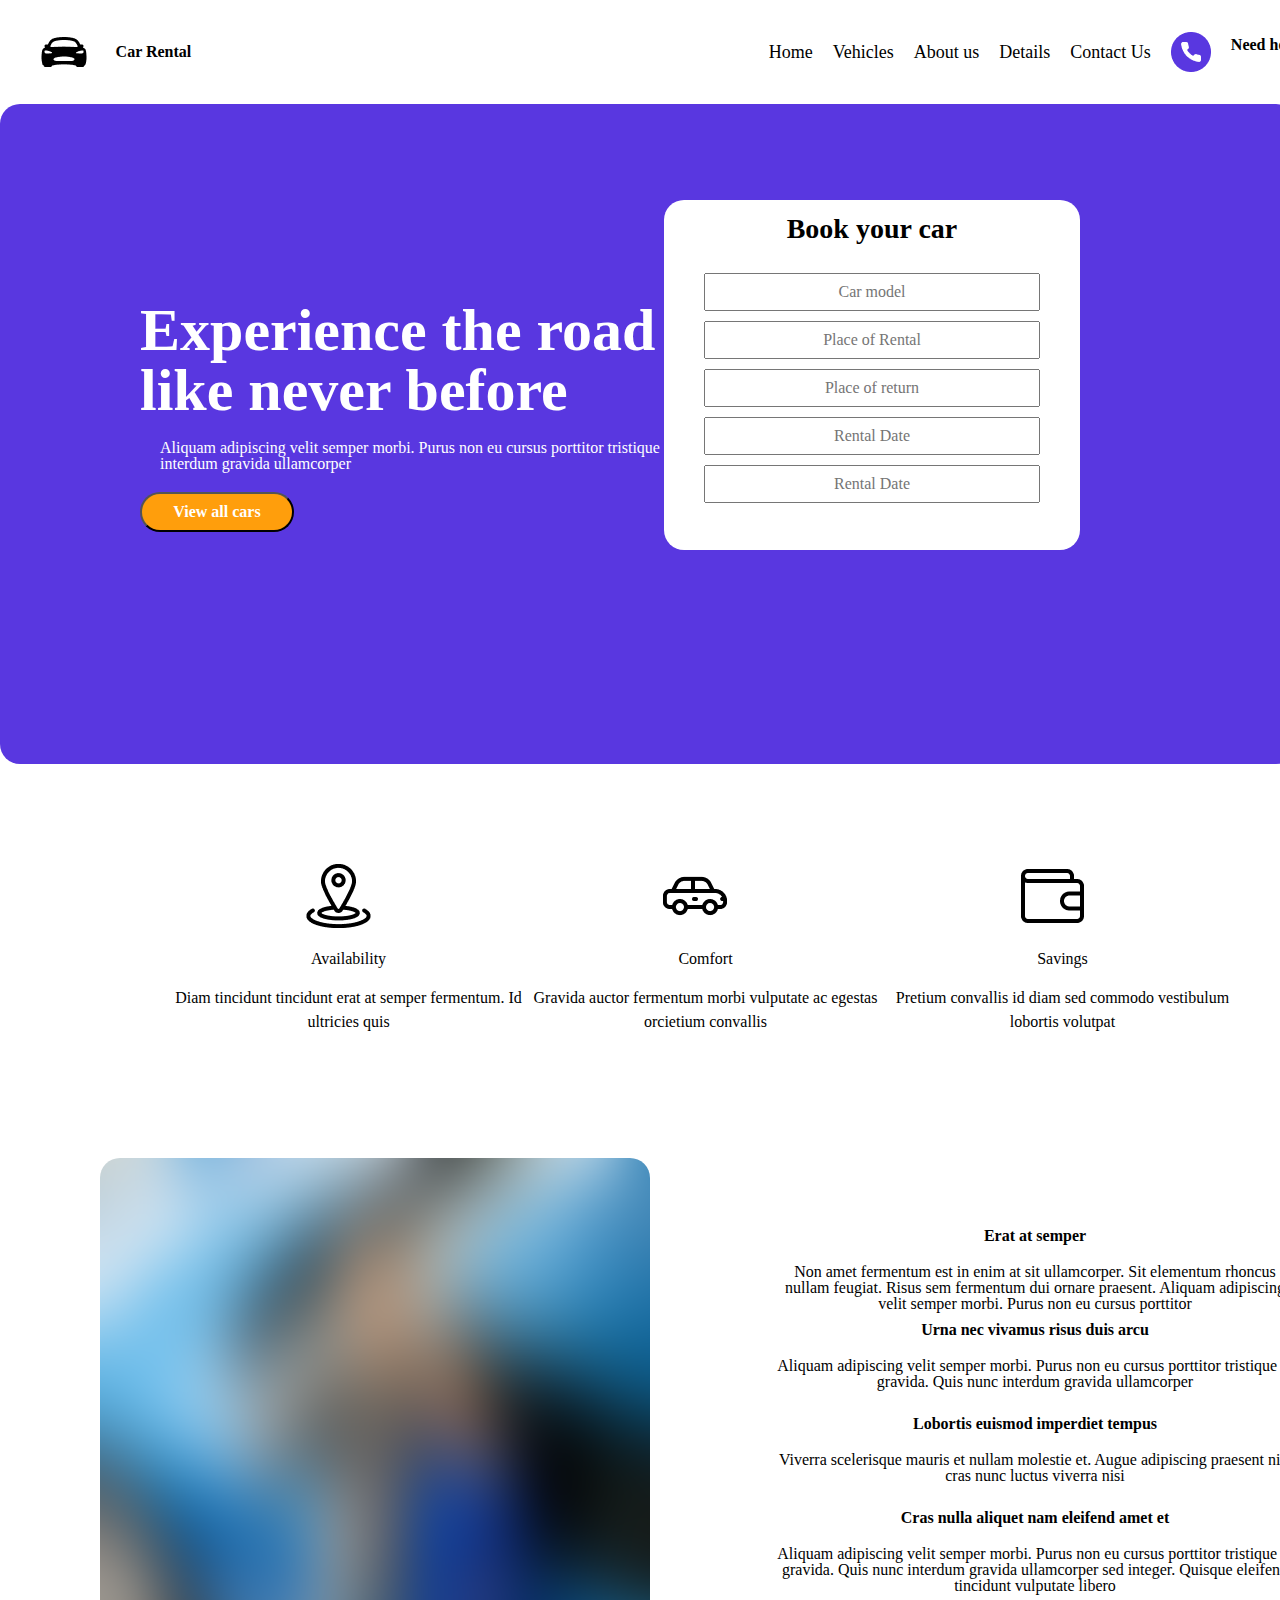
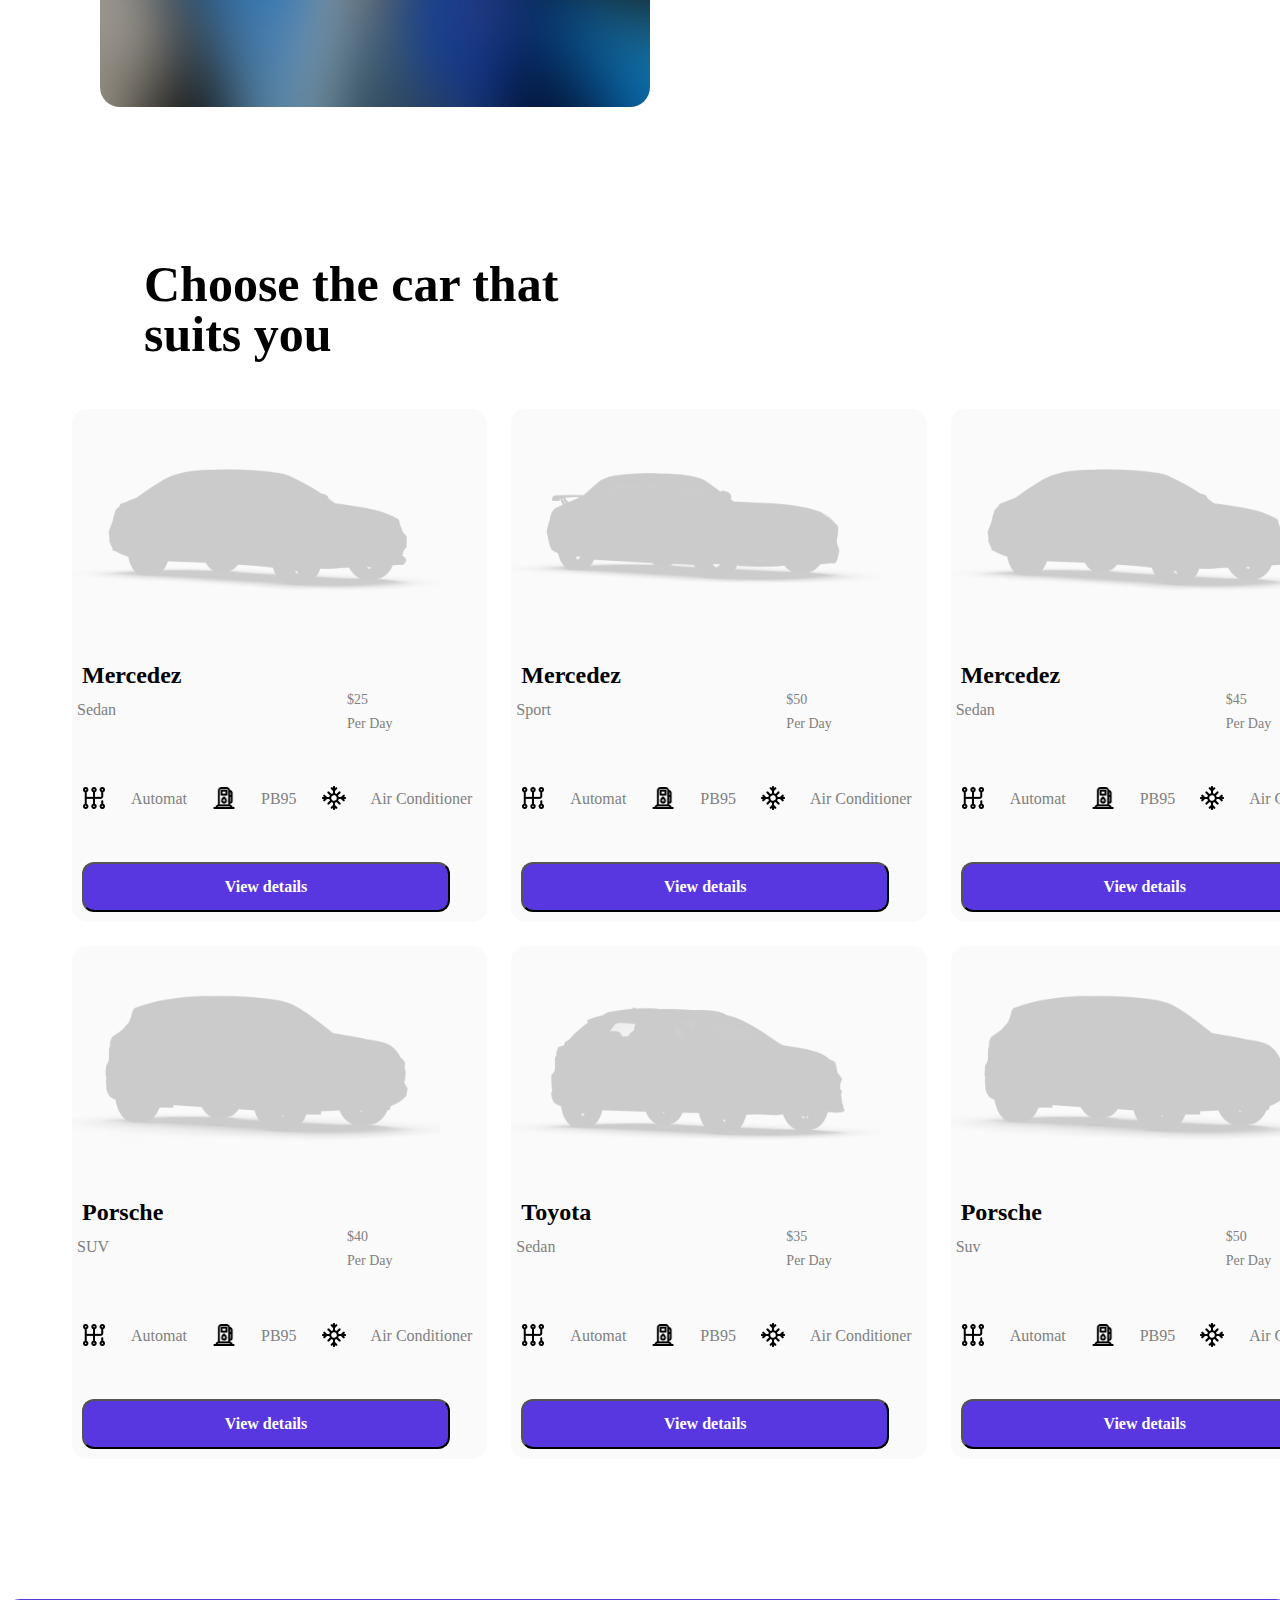
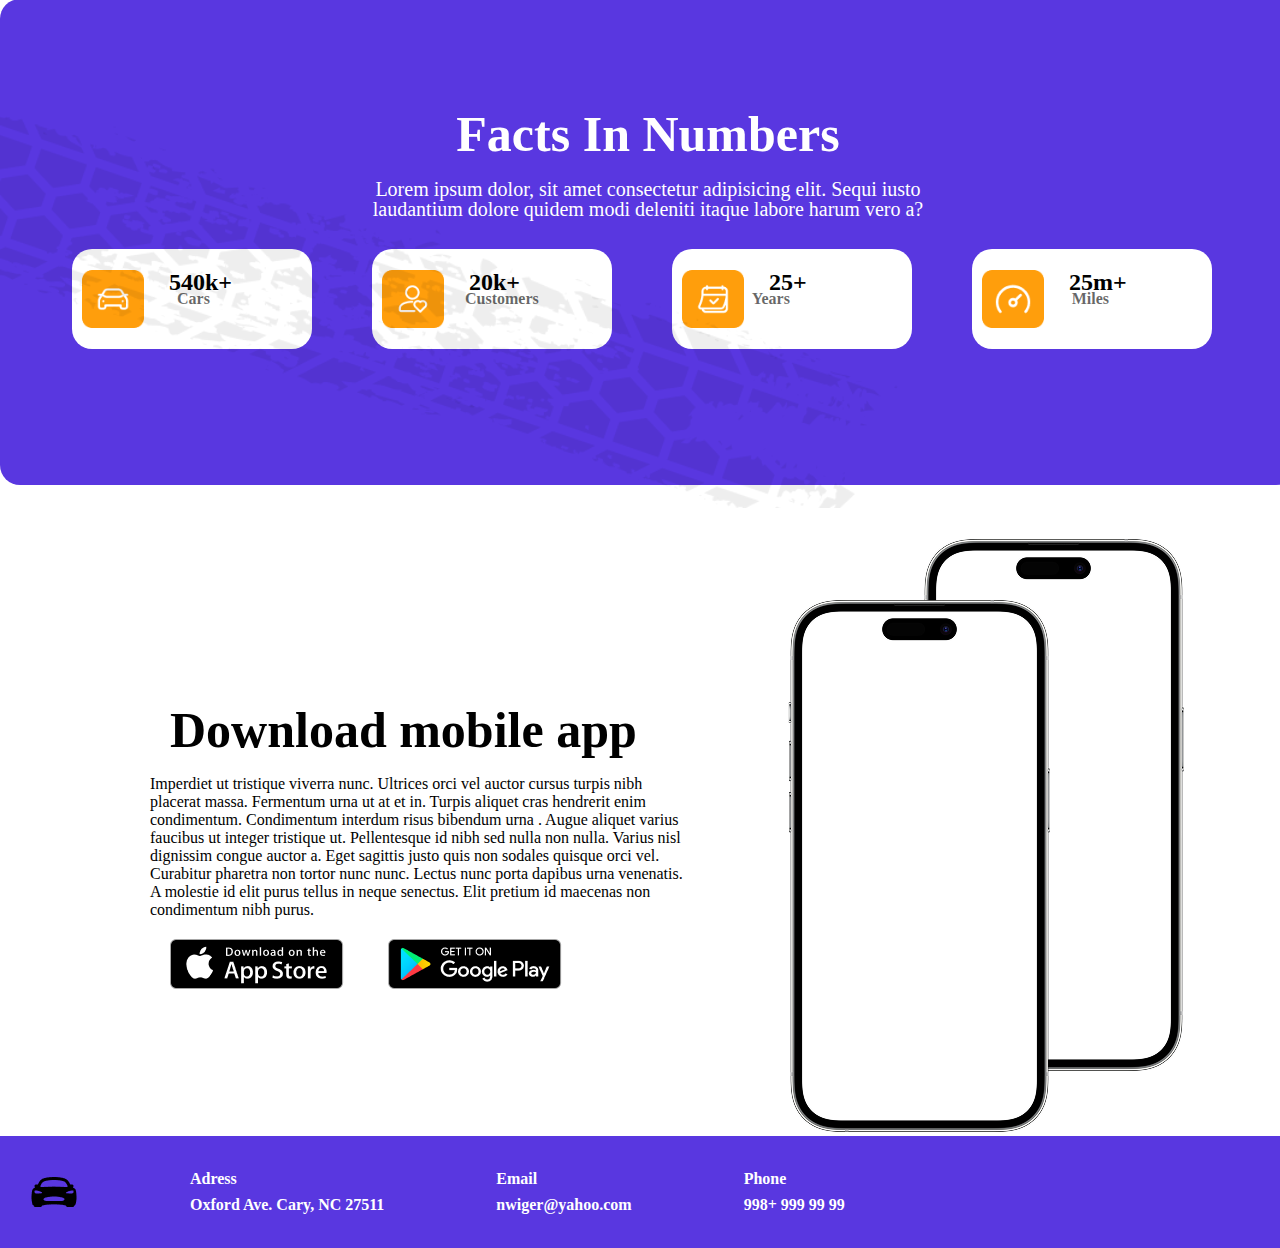
<file: index.html>
<!DOCTYPE html>
<html lang="en">
<head>
    <meta charset="UTF-8">
    <meta name="viewport" content="width=device-width, initial-scale=1.0">
    <title>Document</title>
    <link rel="stylesheet" href="style.css">
</head>
<body>
    <header class="header container">
        <nav class="nav">
            <img src="nav-car-logo.png" alt="">
            <h1>Car Rental</h1>
            <div class="nav-elements">
                <a href="index.html" style="text-decoration: none; color: black;">Home</a>
                <a href="select.html" style="text-decoration: none; color: black;">Vehicles</a>
                <a href="about.html" style="text-decoration: none; color: black;">About us</a>
                <p>Details</p>
                <a href="contact.html" style="text-decoration: none; color: black;">Contact Us</a>
                <div class="help">
                    <img src="Icon+bg.png" alt="">
                    <p>Need help?</p>
                    <p>+998 99 99</p>
                </div>
            </div>
        </nav>
    </header>
    <div class="header-contents">
        <div class="header-content_text">
            <h2>Experience the road <br> like never before</h2>
            <p>Aliquam adipiscing velit semper morbi. Purus non eu cursus porttitor tristique et gravida. Quis nunc interdum gravida ullamcorper</p>
            <button>View all cars</button>
        </div>
        <div class="header-form">
            <h3>Book your car</h3>
            <div class="inputs">            
            <input type="text" placeholder="Car model">
            <input type="text" placeholder="Place of Rental">
            <input type="text" placeholder="Place of return">
            <input type="text" placeholder="Rental Date">
            <input type="text" placeholder="Rental Date">
        </div>
            </div>
        </div>
        <div class="header-elements">
            <div class="card-element">
                <img src="locate.png" alt="">
                <p class="card-element_p">Availability</p>
                <p>Diam tincidunt tincidunt erat at semper fermentum. Id ultricies quis</p>
            </div>
            <div class="card-element">
                <img src="car-element.png" alt="">
                <p class="card-element_p">Comfort</p>
                <p>Gravida auctor fermentum morbi vulputate ac egestas orcietium convallis</p>
            </div>
            <div class="card-element">
                <img src="wallet(1) 1.png" alt="">
                <p class="card-element_p">Savings</p>
                <p>Pretium convallis id diam sed commodo vestibulum lobortis volutpat</p>
            </div>
        </div>
        <section class="section">
            <img class="section-main-img" src="section-main_img.png" alt="">
            <div class="section-contents">
                <div class="section-content_text">
                    <p class="section-content_text_h"> <strong>Erat at semper</strong></p>
                    <p>Non amet fermentum est in enim at sit ullamcorper. Sit elementum rhoncus nullam feugiat. Risus sem fermentum dui ornare praesent. Aliquam adipiscing velit semper morbi. Purus non eu cursus porttitor</p>
                </div>
                <div class="section-content_text">
                    <p class="section-content_text_h"> <strong>Urna nec vivamus risus duis arcu</strong></p>
                    <p>Aliquam adipiscing velit semper morbi. Purus non eu cursus porttitor tristique et gravida. Quis nunc interdum gravida ullamcorper</p>
                </div>
                <div class="section-content_text">
                    <p class="section-content_text_h"> <strong>Lobortis euismod imperdiet tempus</strong></p>
                    <p>Viverra scelerisque mauris et nullam molestie et. Augue adipiscing praesent nisl cras nunc luctus viverra nisi</p>
                </div>
                <div class="section-content_text">
                    <p class="section-content_text_h"> <strong>Cras nulla aliquet nam eleifend amet et</strong></p>
                    <p>Aliquam adipiscing velit semper morbi. Purus non eu cursus porttitor tristique et gravida. Quis nunc interdum gravida ullamcorper sed integer. Quisque eleifend tincidunt vulputate libero</p>
                </div>
            </div>
        </section>
        <section class="section-choose">
            <h5>Choose the car that <br> 
                suits you</h5>
            <div class="cards">
            <div class="choose-card">
                <img src="sedan2.png" alt="">
                <h4>Mercedez</h4>
                <p>Sedan</p>
                <div class="price">
                    <p>$25</p>
                    <p>per day</p>
                </div>
                <div class="card-icons">
                    <img src="gear.png" alt="">
                    <p>Automat</p>
                    <img src="fuel.png" alt="">
                    <p>PB95</p>
                    <img src="conditioner.png" alt="">
                    <p>Air conditioner</p>
                </div>
                <button>View details</button>
            </div>
            <div class="choose-card">
                <img src="sport.png" alt="">
                <h4>Mercedez</h4>
                <p>Sport</p>
                <div class="price">
                    <p>$50</p>
                    <p>per day</p>
                </div>
                <div class="card-icons">
                    <img src="gear.png" alt="">
                    <p>Automat</p>
                    <img src="fuel.png" alt="">
                    <p>PB95</p>
                    <img src="conditioner.png" alt="">
                    <p>Air conditioner</p>
                </div>
                <button>View details</button>
            </div>
            <div class="choose-card">
                <img src="sedan2.png" alt="">
                <h4>Mercedez</h4>
                <p>Sedan</p>
                <div class="price">
                    <p>$45</p>
                    <p>per day</p>
                </div>
                <div class="card-icons">
                    <img src="gear.png" alt="">
                    <p>Automat</p>
                    <img src="fuel.png" alt="">
                    <p>PB95</p>
                    <img src="conditioner.png" alt="">
                    <p>Air conditioner</p>
                </div>
                <button>View details</button>
            </div>
            <div class="choose-card">
                <img src="suv.png" alt="">
                <h4>Porsche</h4>
                <p>SUV</p>
                <div class="price">
                    <p>$40</p>
                    <p>per day</p>
                </div>
                <div class="card-icons">
                    <img src="gear.png" alt="">
                    <p>Automat</p>
                    <img src="fuel.png" alt="">
                    <p>PB95</p>
                    <img src="conditioner.png" alt="">
                    <p>Air conditioner</p>
                </div>
                <button>View details</button>
            </div>
            <div class="choose-card">
                <img src="sedan.png" alt="">
                <h4>Toyota</h4>
                <p>Sedan</p>
                <div class="price">
                    <p>$35</p>
                    <p>per day</p>
                </div>
                <div class="card-icons">
                    <img src="gear.png" alt="">
                    <p>Automat</p>
                    <img src="fuel.png" alt="">
                    <p>PB95</p>
                    <img src="conditioner.png" alt="">
                    <p>Air conditioner</p>
                </div>
                <button>View details</button>
            </div>
            <div class="choose-card">
                <img src="suv2.png" alt="">
                <h4>Porsche</h4>
                <p>Suv</p>
                <div class="price">
                    <p>$50</p>
                    <p>per day</p>
                </div>
                <div class="card-icons">
                    <img src="gear.png" alt="">
                    <p>Automat</p>
                    <img src="fuel.png" alt="">
                    <p>PB95</p>
                    <img src="conditioner.png" alt="">
                    <p>Air conditioner</p>
                </div>
                <button>View details</button>
        </div>
        </section>
        <section class="section-facts">
            <img class="facts-img" src="iz.png" alt="">
            <div class="fact-text">    
            <h6 class="facts_h6">Facts in numbers</h6>
            <p>Lorem ipsum dolor, sit amet consectetur adipisicing elit. Sequi iusto laudantium dolore quidem modi deleniti itaque labore harum vero a?</p>
        </div>
            <div class="facts-elementlar">
        <div class="facts-elements">
            <img src="facts-car.png" alt="">
            <p class="inf">540k+</p>
            <p class="inf2">Cars</p>
        </div>
        <div class="facts-elements">
            <img src="facts-person.png" alt="">
            <p class="inf">20k+</p>
            <p class="inf2">Customers</p>
        </div>
        <div class="facts-elements">
            <img src="facts-date.png" alt="">
            <p class="inf">25+</p>
            <p class="inf2">Years</p>
        </div>
        <div class="facts-elements">
            <img src="facts-speed.png" alt="">
            <p class="inf">25m+</p>
            <p class="inf2">Miles</p>
        </div>
    </div>
        </section>
        <section class="section-dowload">
            <div class="section-dowload_text">
                <h6 class="dowload_texth6">Download mobile app</h6>
                <p>Imperdiet ut tristique viverra nunc. Ultrices orci vel auctor cursus turpis nibh placerat massa. Fermentum urna ut at et in. Turpis aliquet cras hendrerit enim condimentum. Condimentum interdum risus bibendum urna
                    . Augue aliquet varius faucibus ut integer tristique ut. Pellentesque id nibh sed nulla non nulla. Varius nisl dignissim congue auctor a. Eget sagittis justo quis non sodales quisque orci vel. Curabitur pharetra non tortor nunc nunc. Lectus nunc porta dapibus urna venenatis. A molestie id elit purus tellus in neque senectus. Elit pretium id maecenas non condimentum nibh purus.</p>
                    <img src="app-store.png" alt="">
                    <img src="play-market.png" alt="">
            </div>
            <img src="dowload-app.png" alt="">
        </section>
        <footer class="footer">
            <img src="nav-car-logo.png" alt="">
            <ul class="adress">
                <li>Adress</li>
                <li>Oxford Ave. Cary, NC 27511</li>
            </ul>
            <ul class="email">
                <li>Email</li>
                <li>nwiger@yahoo.com</li>
            </ul>
            <ul class="phone">
                <li>Phone</li>
                <li>998+ 999 99 99 </li>
            </ul>
        </footer>
</body>
</html>
</file>
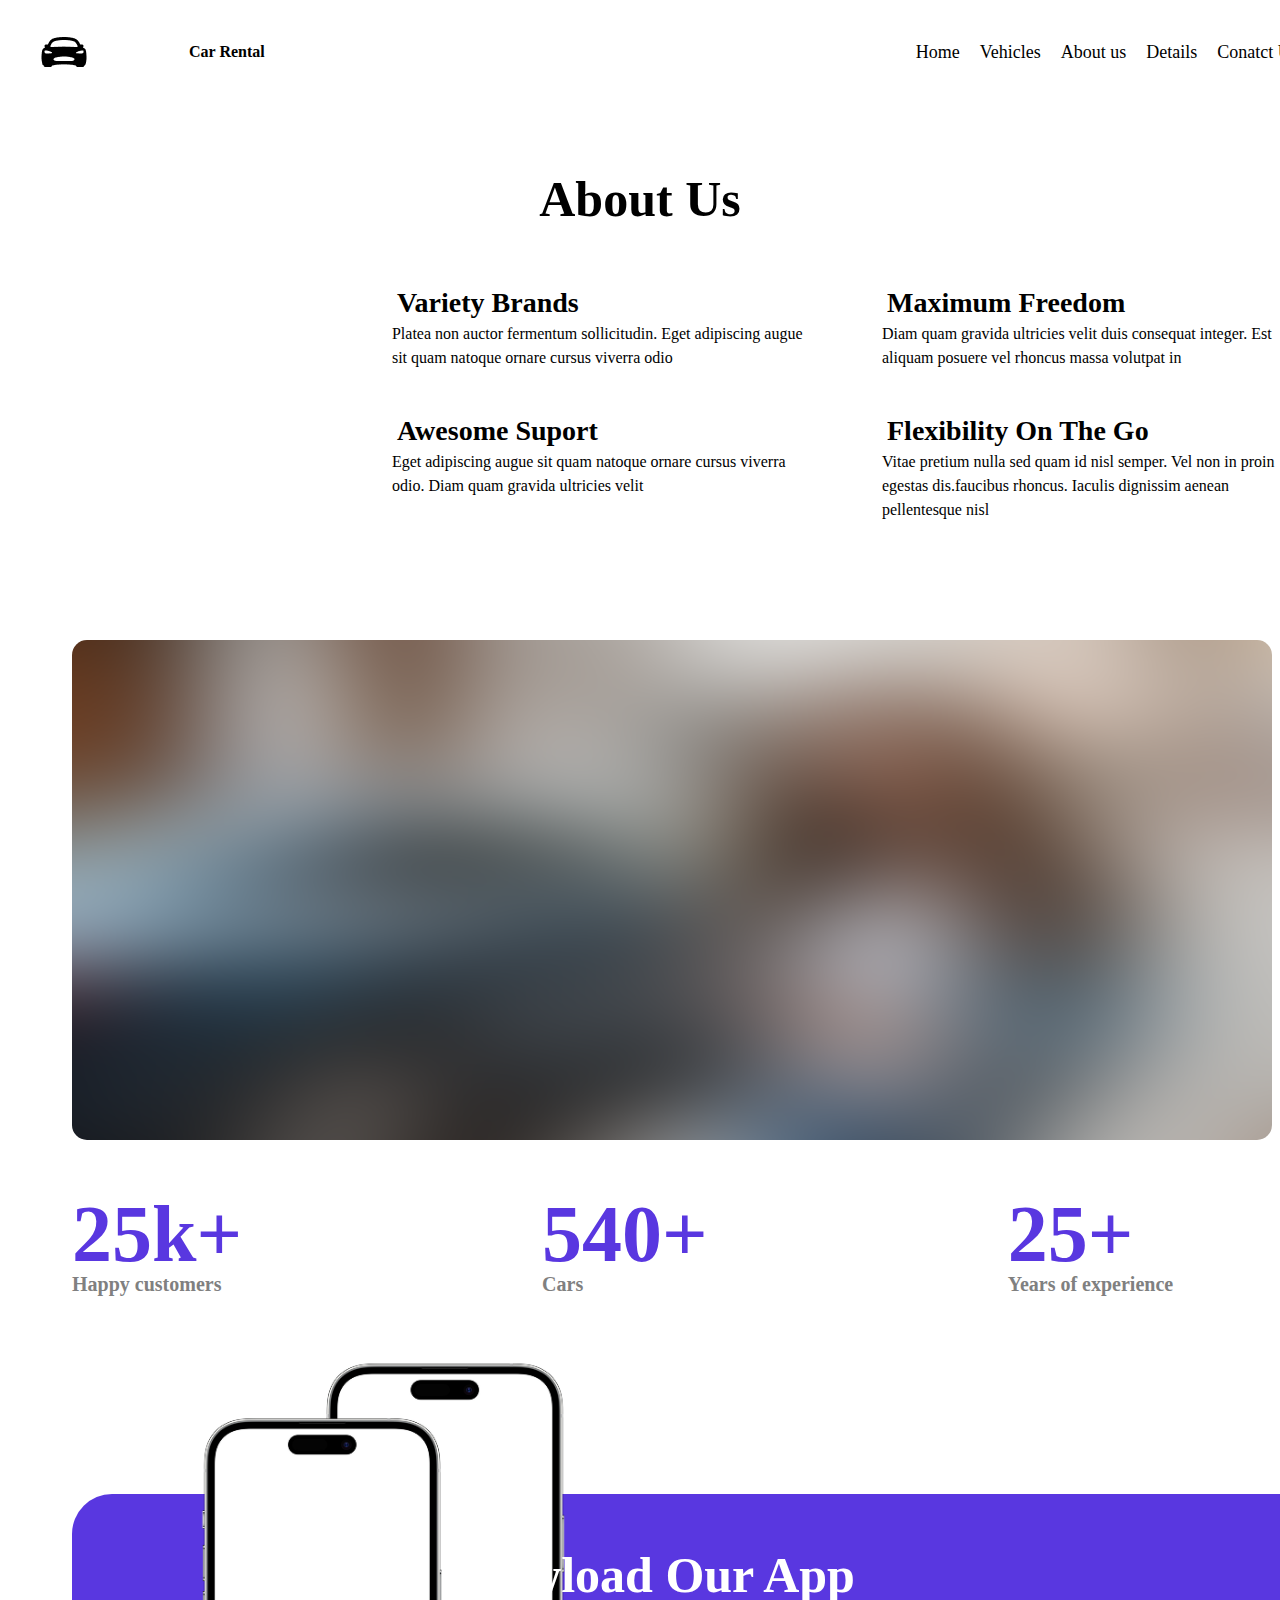
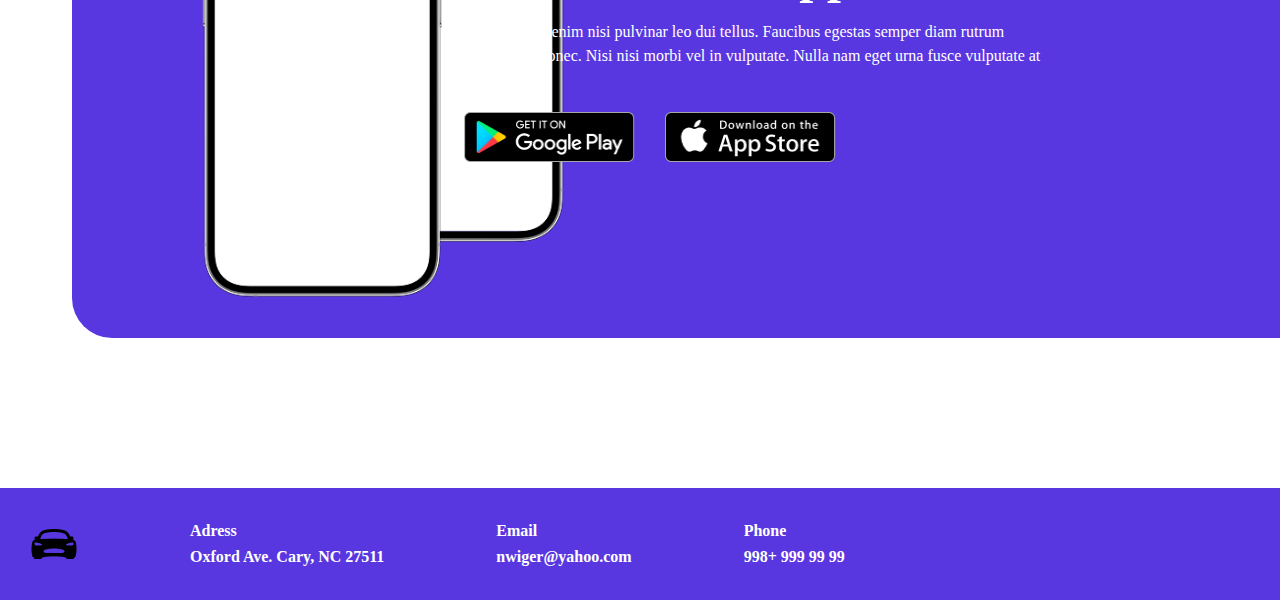
<file: about.html>
<!DOCTYPE html>
<html lang="en">
<head>
    <meta charset="UTF-8">
    <meta name="viewport" content="width=device-width, initial-scale=1.0">
    <title>Document</title>
    <link rel="stylesheet" href="about.css">
</head>
<body>
    <header class="header container">
        <nav class="nav">
            <img src="nav-car-logo.png" alt="">
            <h1>Car Rental</h1>
            <div class="nav-elements">
                <a href="index.html" style="text-decoration: none; color: black;">Home</a>
                <a href="select.html" style="text-decoration: none; color: black;">Vehicles</a>
                <a href="about.html" style="text-decoration: none; color: black;">About us</a>
                <p>Details</p>
                <p>Conatct Us</p>
                <div class="help">
                    <img src="Icon+bg.png" alt="">
                    <p>Need help?</p>
                    <p>+998 99 99</p>
                </div>
            </div>
        </nav>
    </header>
    <h2>About Us</h2>
    <div class="header-contents">
            <div class="h3"><h3>Where every drive feels extraordinary</h3></div>
        <div class="header-boxes">
        <div class="header-box">
            <h4>Variety Brands</h4>
            <p>Platea non auctor fermentum sollicitudin. Eget adipiscing augue sit quam natoque ornare cursus viverra odio</p>
        </div>
        <div class="header-box">
            <h4>Maximum Freedom</h4>
            <p>Diam quam gravida ultricies velit duis consequat integer. Est aliquam posuere vel rhoncus massa volutpat in</p>
        </div>
        <div class="header-box">
             <h4>Awesome Suport</h4>
             <p>Eget adipiscing augue sit quam natoque ornare cursus viverra odio. Diam quam gravida ultricies velit</p>
        </div>
        <div class="header-box">
            <h4>flexibility on the go</h4>
            <p>Vitae pretium nulla sed quam id nisl semper. Vel non in proin egestas dis.faucibus rhoncus. Iaculis dignissim aenean pellentesque nisl</p>
        </div>
</div>
    </div> 
    <section class="section-about_us">
        <img src="aboutus-section_img.png" alt="">
        <div class="aboutus-history">
            <ul>
                <li>25k+</li>
                <p>Happy customers</p>
            </ul>
            <ul>
                <li>540+</li>
                <p>Cars</p>
            </ul>
            <ul>
                <li>25+</li>
                <p>Years   of experience</p>
            </ul>
        </div>
    </section>
    <div class="dowload-app">
        <img class="iphone" src="dowload-app.png" alt="">
        <div class="dowload-text">
                    <h6>Dowload Our App</h6>
        <p>Turpis morbi enim nisi pulvinar leo dui tellus. Faucibus egestas semper diam rutrum dictumst ut donec. Nisi nisi morbi vel in vulputate. Nulla nam eget urna fusce vulputate at risus</p>
        <div class="dowload-icons">
            <img src="play-market.png" alt="">
            <img src="app-store.png" alt="">
        </div>
        </div>
    </div>
    <footer class="footer">
        <img src="nav-car-logo.png" alt="">
        <ul class="adress">
            <li>Adress</li>
            <li>Oxford Ave. Cary, NC 27511</li>
        </ul>
        <ul class="email">
            <li>Email</li>
            <li>nwiger@yahoo.com</li>
        </ul>
        <ul class="phone">
            <li>Phone</li>
            <li>998+ 999 99 99 </li>
        </ul>
    </footer>
</body>
</html>
</file>
<file: style.css>
*{
    margin: 0;
    padding: 0;
    box-sizing: border-box;
    list-style: none;
}
.container{
    margin: 0 auto;
}
.nav{
    padding: 40px;
    display: flex;
    align-items: center;
    margin: 0 auto;
    width: 1440px;
    height: 104px;
    justify-content: space-between;
}
.nav-elements{
    display: flex;
    align-items: center;
    gap: 20px;
    font-family: Inter;
    font-weight: 500;
    font-size: 18px;
    line-height: 100%;
    letter-spacing: 0%;
}
h1{
    margin-right:550px;
    font-family: Inter;
    font-weight: 700;
    font-size: 16px;
    line-height: 100%;
    letter-spacing: 0%;    
}
.help{
    display: flex;
    gap: 20px;
    font-family: Work Sans;
    font-weight: 600;
    font-size: 16px;
    line-height: 26px;
    letter-spacing: 0%;
}
h2{
    font-family: Work Sans;
    font-weight: 700;
    font-size: 60px;
    line-height: 100%;
    letter-spacing: 0%;    
    color: white;
}
.header-content_text p{
    font-family: Work Sans;
    font-weight: 400;
    font-size: 16px;
    line-height: 100%;
    letter-spacing: 0%;    
    padding: 20px;
    color: white;
}
.header-content_text{
    width: 686px;
    position: absolute;
    left:140px;
    top: 300px;
}
.header-content_text button{
    width: 154px;
    border-radius: 20px;
    height: 40px;
    background-color: #FF9E0C;
    font-family: Inter;
    font-weight: 600;
    font-size: 16px;
    line-height: 100%;
    letter-spacing: 0%;
    color: white;
}
.header-contents{
    background-color: #5937E0;
    width: 1296px;
    height: 660px;
    margin: 0 auto;
    border-radius: 20px;
}
.header-form{
    width: 416px;
    height: 350px;
    background-color: white;
    border-radius: 20px;
    position: absolute;
    right: 200px;
    top: 200px;
}
h3{
    font-family: Work Sans;
    font-weight: 600;
    font-size: 28px;
    line-height: 100%;
    letter-spacing: 0%;
    text-align: center;    
    margin-top: 15px;
}
.inputs input{
    width: 336px;
    height: 38px;   
    text-align: center;
    font-family: Work Sans;
    font-weight: 400;
    font-size: 16px;
    line-height: 20px;
    letter-spacing: 0%;
    margin-top: 10px;
}
.inputs{
    margin-left: 40px;
    margin-top: 20px;
}

.card-element p{
    font-family: Inter;
    font-weight: 400;
    font-size: 16px;
    line-height: 24px;
    letter-spacing: 0%;
    text-align: center;    
}
.card-element_p{
    font-family: Work Sans;
    font-weight: 900;
    font-size:30px;
    line-height: 100%;
    letter-spacing: 0%;
    text-align: center;    
    padding: 15px;
}
.header-elements{
    display: flex;
    margin-top: 100px;
    margin-left: 170px;
}
.card-element {
    width: 357px;
    height: 194px;
    gap: 29px;
    
}
.card-element img{
    margin-left: 136px;
}
.section-main-img{
    width: 550px;
    height: 549px;
    border-radius: 20px;
}
.section-contents{
    width: 550px;
    height: 491px;
    margin-top: 60px;
}
.section-content_text{
    width: 550px;
    height: 94px;
    gap: 20px;
}
.section{
    display: flex;
    margin-left: 100px;
    margin-top: 100px;
    gap: 110px;
}
.section-content_text p{
    font-family: Work Sans;
    font-weight: 400;
    font-size: 16px;
    line-height: 100%;
    letter-spacing: 0%;
    text-align: center;    
    padding: 10px;
}
.choose-card img{
    width: 368px;
    height: 240px;
    
}
.card-icons img{
    width: 24px;
    height: 24px;
}
h4{
    font-family: Work Sans;
    font-weight: 600;
    font-size: 24px;
    line-height: 100%;
    letter-spacing: 0%;
    text-transform: capitalize;    
    padding: 10px;
}
.choose-card p{
    padding: 5px;
    font-family: Work Sans;
    font-weight: 400;
    font-size: 16px;
    line-height: 100%;
    letter-spacing: 0%;
    text-transform: capitalize;
    color: gray;
}


.price p{
    font-family: Work Sans;
    font-weight: 400;
    font-size: 14px;
    line-height: 100%;
    letter-spacing: 0%;
    color: gray;    
}
.card-icons p{
    font-family: Work Sans;
    font-weight: 400;
    font-size: 16px;
    line-height: 100%;
    letter-spacing: 0%;
    text-transform: capitalize;
    color: gray;    
}
.price{
    margin-left: 270px;
    margin-top: -35px;
}
.card-icons{
    display: flex;
    gap: 20px;
    margin-top: 40px;
    padding: 10px;
}
.section-choose{
    margin-left: 72px;
}
.choose-card button{
    width: 368px;
    height: 50px;
    border-radius: 12px;
    background-color: #5937E0;
    color: white;
    font-family: Inter;
    font-weight: 600;
    font-size: 16px;
    line-height: 100%;
    letter-spacing: 0%;
    margin-top: 40px;
    margin-left: 10px;
}
.cards{
    display: flex;
    flex-wrap: wrap;
    gap: 24px;
    width: 1296px;
    height: 1050px;
    margin: 0 auto;
}
h5{
    font-family: Work Sans;
    font-weight: 700;
    font-size: 50px;
    line-height: 100%;
    letter-spacing: 0%;
    margin-top: 150px;
    margin-left: 72px;
    margin-bottom: 50px;
}
.choose-card{
    background-color:#FAFAFA;
    border-radius: 15px;
}
.facts-elements{
    width: 240px;
    height: 100px;
    border-radius: 20px;
    display: flex;
    align-items: center;
    gap: 15px;
    background-color: white;
}

.facts_h6{
    font-family: Work Sans;
    font-weight: 700;
    font-size: 50px;
    line-height: 100%;
    letter-spacing: 0%;
    text-align: center;
    text-transform: capitalize;
    text-align: center;    
    padding: 20px;
    color: white;
}
.fact-text p{
    font-family: Work Sans;
    font-weight: 400;
    font-size: 20px;
    line-height: 100%;
    letter-spacing: 0%;
    text-align: center;  
    color: white;
}
.fact-text{
    width: 756px;
    height: 121px;
    margin: 0 auto;
    margin-top: 140px;
    padding: 90px;
}
.facts-elements img{
    width: 82px;
    height: 78px;
    border-radius: 12px;  
    padding: 10px;
}
.section-facts{
    background-color: #5937E0;
    width: 1296px;
    height: 486px;
    border-radius: 20px;
    margin: 0 auto;
}
.facts-elementlar{
    display: flex;
    gap: 60px;
    margin-top: 70px;
    margin-left: 72px;
}
.inf{
    font-family: Work Sans;
    font-weight: 700;
    font-size: 24px;
    line-height: 100%;
    letter-spacing: 0%;
    text-align: center;
    text-transform: capitalize;
    margin-top: -35px;
}
.inf2{
    font-family: Work Sans;
    font-weight: 600;
    font-size: 16px;
    line-height: 100%;
    letter-spacing: 0%;
    text-align: center;
    text-transform: capitalize;
    color: #00000099; 
    margin-left: -70px;   
}
.facts-img{
    width: 899px;
    height: 583px; 
    position: absolute;   
    opacity: 70%;
    top: 3125px;
}
.dowload_texth6{
    font-family: Work Sans;
    font-weight: 700;
    font-size: 50px;
    line-height: 100%;
    letter-spacing: 0%;
    padding: 20px;
}
.section-dowload_text{
    width: 536px;
    height: 368px; 
    margin-top: 150px; 
}
.section-dowload{
    display: flex;
    gap: 100px;
    margin-left: 150px;
    margin-top: 50px;
}
.section-dowload_text img{
    padding: 20px;
}
.footer{
    display: flex;
    gap: 112px;
    margin-top: 100px;
    margin: 0 auto;
    align-items: center;
    font-family: Work Sans;
    font-weight: 600;
    font-size: 16px;
    leading-trim: Cap height;
    line-height: 26px;
    letter-spacing: 0%;
    background-color: #5937E0;
    color: white;
    padding: 30px;
}
.choose-card:hover{
    background-color: #d8d8d8;
    transition: all 0.8s;
}
</file>
<file: about.css>
*{
    margin: 0;
    padding: 0;
    box-sizing: border-box;
    list-style: none;
}
.container{
    margin: 0 auto;
}
.nav{
    padding: 40px;
    display: flex;
    align-items: center;
    margin: 0 auto;
    width: 1440px;
    height: 104px;
    justify-content: space-between;
}
.nav-elements{
    display: flex;
    align-items: center;
    gap: 20px;
    font-family: Inter;
    font-weight: 500;
    font-size: 18px;
    line-height: 100%;
    letter-spacing: 0%;
}
h1{
   margin-right:550px;
    font-family: Inter;
    font-weight: 700;
    font-size: 16px;
    line-height: 100%;
    letter-spacing: 0%;    
}
h2{
    font-family: Work Sans;
    font-weight: 700;
    font-size: 50px;
    line-height: 100%;
    letter-spacing: 0%;
    text-align: center;  
    margin-top: 70px;
}
.h3{
    width: 360px;
    height: 177px;    
}
h3{
    font-family: Work Sans;
    font-weight: 700;
    font-size: 50px;
    line-height: 100%;
    letter-spacing: 0%;   
    padding: 5px; 
}
.header-box h4{
    font-family: Work Sans;
    font-weight: 600;
    font-size: 28px;
    line-height: 100%;
    letter-spacing: 0%;
    text-transform: capitalize;  
    padding: 5px;
}
.header-box p{
    font-family: Inter;
    font-weight: 400;
    font-size: 16px;
    line-height: 24px;
    letter-spacing: 0%;    
}
.header-box{
    width: 416px;
    height: 128px;
}
.header-contents{
    width: 1296px;
    margin-top: 60px;
    margin-left: 2px;
    display: flex;
    gap: 80px;
}
.header-boxes{
    display: flex;
    justify-content: space-between;
    flex-wrap: wrap;
}
.aboutus-history ul li{
    font-family: Work Sans;
    font-weight: 700;
    font-size: 80px;
    line-height: 100%;
    letter-spacing: 0%;
    color: #5937E0;    
}
.section-about_us img{
    width: 1200px;
    height: 500px;
    border-radius: 15px;
}
.aboutus-history{
    display: flex;
    gap: 300px;
    margin-top: 50px;
}
.section-about_us{
    margin-left: 72px;
    margin-top: 100px;
    margin-bottom: 200px;
}
.aboutus-history ul p{
    font-family: Work Sans;
    font-weight: 700;
    font-size: 20px;
    line-height: 100%;
    letter-spacing: 0%;
    color: gray;    
}
h6{
    font-family: Work Sans;
    font-weight: 700;
    font-size: 50px;
    line-height: 100%;
    letter-spacing: 0%;
    color: white;    
    margin-bottom: 20px;
}
.dowload-app p{
    font-family: Work Sans;
    font-weight: 400;
    font-size: 16px;
    line-height: 24px;
    letter-spacing: 0%;
    color: white;    
}
.dowload-icons img{
    width: 171px;
    height: 50px;   

}
.dowload-app{
    margin-left: 72px;
    width: 1296px;
    height: 444px;
    border-radius: 40px; 
    background-color: #5937E0;
    margin-bottom: 150px;
}
.dowload-text{ 
    width: 580px;
    height: 284px; 
    margin-right: 136px; 
    position: absolute;
    top: 1550px;
    right:100px;
}
.dowload-icons{
    margin-top: 20px;
    display: flex;
    gap: 30px;
}
.iphone{
    width: 367px;
    height: 540px;
    border-radius: 50px;    
    position: absolute;
    top: 1360px;
    left: 200px;
}
h3{
    font-family: Work Sans;
    font-weight: 700;
    font-size: 50px;
    line-height: 100%;
    letter-spacing: 0%;
    color: white;    
    margin-bottom: 24px;
}
.looking-tel{
    font-family: Work Sans;
    font-weight: 600;
    font-size: 40px;
    leading-trim: Cap height;
    line-height: 26px;
    letter-spacing: 0%;
    color: white;    
    margin-bottom: 24px;
}
.looking-text{
    font-family: Work Sans;
    font-weight: 400;
    font-size: 16px;
    line-height: 24px;
    letter-spacing: 0%;    
    color: white;    
    margin-bottom: 24px;
}
.section-looking_car button{
    width: 132px;
    height: 40px;
    border-radius: 12px;
    background-color: #FF9E0C;
    color: white;
}
.section-looking_car{
    width: 1296px;
    height: 427px;
    background-color:#5937E0 ;
    margin-left: 72px;
    border-radius: 20px;
}
.looking-texts{
    width: 586px;
    height: 266px;
    margin-left: 60px;
}
.footer{
    display: flex;
    gap: 112px;
    margin-top: 100px;
    margin: 0 auto;
    align-items: center;
    font-family: Work Sans;
    font-weight: 600;
    font-size: 16px;
    leading-trim: Cap height;
    line-height: 26px;
    letter-spacing: 0%;
    background-color: #5937E0;
    color: white;
    padding: 30px;
}
</file>
